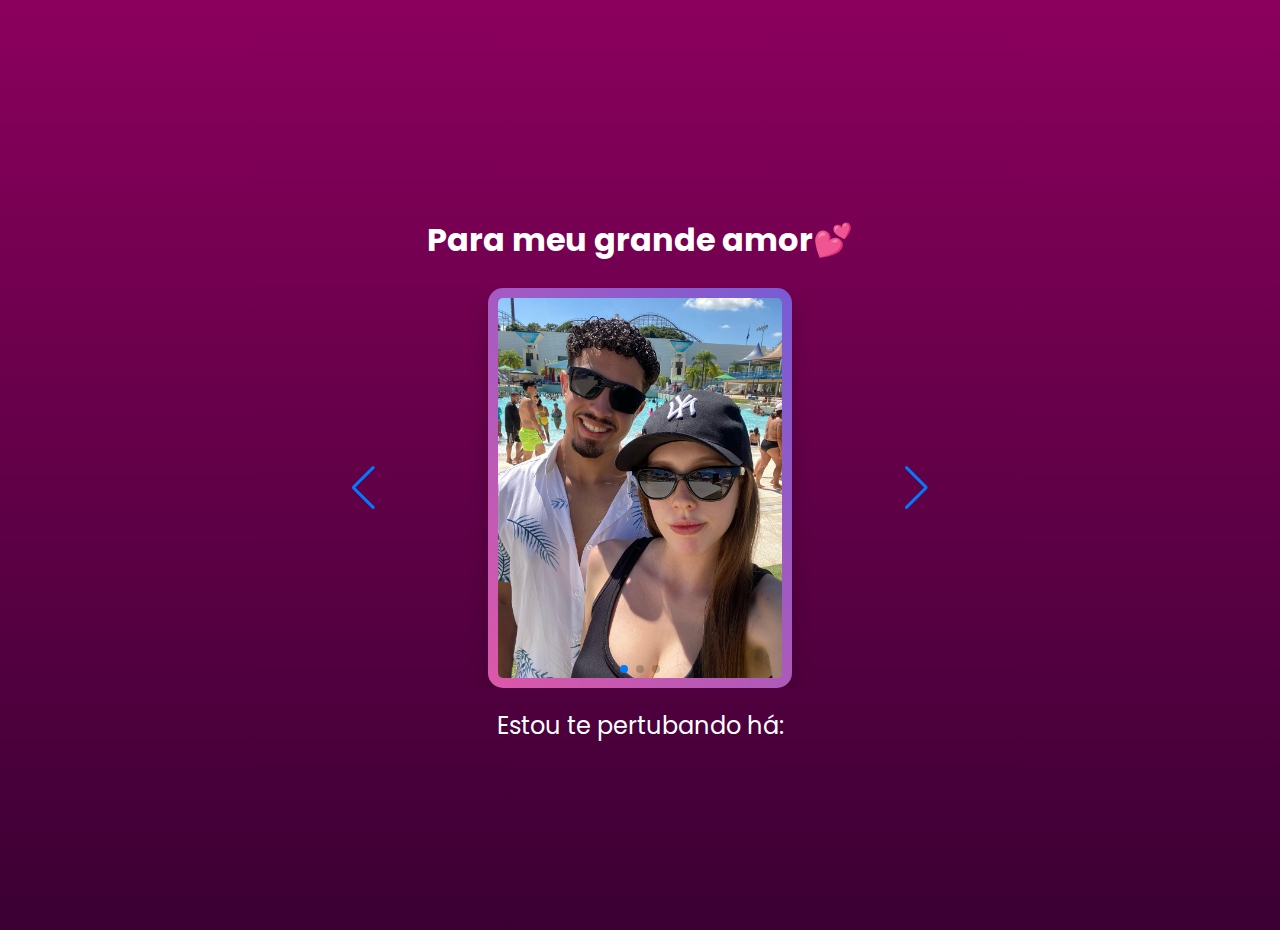
<file: index.html>
<!DOCTYPE html>
<html lang="pt-br">
<head>
    <meta charset="UTF-8">
    <meta name="viewport" content="width=device-width, initial-scale=1.0">
    <link rel="stylesheet" href="style.css">
    <link rel="stylesheet" href="https://cdnjs.cloudflare.com/ajax/libs/font-awesome/6.7.2/css/all.min.css" integrity="sha512-Evv84Mr4kqVGRNSgIGL/F/aIDqQb7xQ2vcrdIwxfjThSH8CSR7PBEakCr51Ck+w+/U6swU2Im1vVX0SVk9ABhg==" crossorigin="anonymous" referrerpolicy="no-referrer" />
    <link
    rel="stylesheet"
    href="https://cdn.jsdelivr.net/npm/swiper@11/swiper-bundle.min.css"
/>
  <title>Para meu amor</title>
</head>
<body>
    <header>
        <iframe style="border-radius:12px" src="https://open.spotify.com/embed/track/0efzxPdtWjhoeKg90HWFRz?utm_source=generator" width="100%" height="152" frameBorder="0" allowfullscreen="" allow="autoplay; clipboard-write; encrypted-media; fullscreen; picture-in-picture" loading="lazy"></iframe>
    </header>

    <main class="slider">
        <div id="slider-title">
            <h1>Para meu grande amor💕</h1>
        </div>

            <!-- Slider main container -->
        <div class="swiper">
        <!-- Additional required wrapper -->
        <div class="swiper-wrapper">
            <!-- Slides -->
            <div class="swiper-slide"><img class="fotos" src="images/imagem-1.jpeg" alt=""></div>
            <div class="swiper-slide"><img class="fotos" src="images/imagem-2.jpeg" alt=""></div>
            <div class="swiper-slide"><img class="fotos" src="images/imagem-3.jpeg" alt=""></div>
        </div>
        <!-- If we need pagination -->
        <div class="swiper-pagination"></div>

        <!-- If we need navigation buttons -->
        <div class="swiper-button-prev"></div>
        <div class="swiper-button-next"></div>

        <!-- If we need scrollbar -->
        <!-- <div class="swiper-scrollbar"></div> -->
        </div>

        <section>
            <p id="timer-text">Estou te pertubando há: </p>

            <div id="timer"></div>
        </section>
    </main>

    <script src="https://cdn.jsdelivr.net/npm/swiper@11/swiper-bundle.min.js"></script>
    <script src="script.js"></script>
</body>
</html>
</file>
<file: style.css>
@import url('https://fonts.googleapis.com/css2?family=Poppins:wght@100;200;300;400;500;600;700;800&display=swap');

* {
    padding: 0;
    margin: 0;
    box-sizing: border-box;
    font-family: 'Poppins', sans-serif;
}

body {
    background-repeat: no-repeat;
    min-height: 100vh;
    background: linear-gradient(to bottom, #8B005D, #3B0033);
}

header {
    margin-left: auto;
    margin-right: auto;
    display: flex;
    max-width: 100svb;
    margin-top: 30px;
    justify-content: space-between;
    align-items: center;
    /* background-color: #004fb8; */
    color: #fff;
    padding: 5px 10px;
    border-radius: 8px;
}

iframe {
    display: flex;
    margin: auto;
    max-width: 70%;
}

main {
    display: flex;
    align-items: start;
    flex-direction: column;
}

#slider-title {
    display: flex;
    text-align: center;
    margin: auto;
    color: #fff;
    padding: 24px 0;
}

.swiper {
  width: 90%;
  max-width: 600px;
  height: auto;
  margin: auto;
}

.swiper-slide {
    display: flex;
    align-self: center;
    justify-content: center;
    margin: auto;
}

.fotos {
    display: flex;
    align-items: center;
    justify-content: center;
    max-height: 400px;
    margin: auto;
    border-radius: 15px;
    border: 0 solid white;
    box-shadow: 0 10px 20px rgba(0,0,0,0.2);
    padding: 10px;
    background: linear-gradient(45deg, rgba(255, 110, 196, 0.8), rgba(120, 115, 245, 0.8));
}

.swiper-wrapper {
    display: flex;
    margin: 0 auto;
}

section {
    margin: auto;
    display: flex;
    flex-direction: column;
    justify-content: center;

}

#timer-text{
    font-size: 24px;
    color: #fff;
    padding: 20px;
    margin: auto;
    text-align: center;
}

#timer p{
    margin: auto;
    align-items: center;
    font-size: 24px;
    text-align: center;
    font-weight: 600;
    background: linear-gradient(90deg, #f06ab9, #a87ffb); /* rosa claro até roxo claro */
    -webkit-background-clip: text;
    -webkit-text-fill-color: transparent;
    background-clip: text; /* para navegadores modernos */
    color: transparent;

}
</file>
